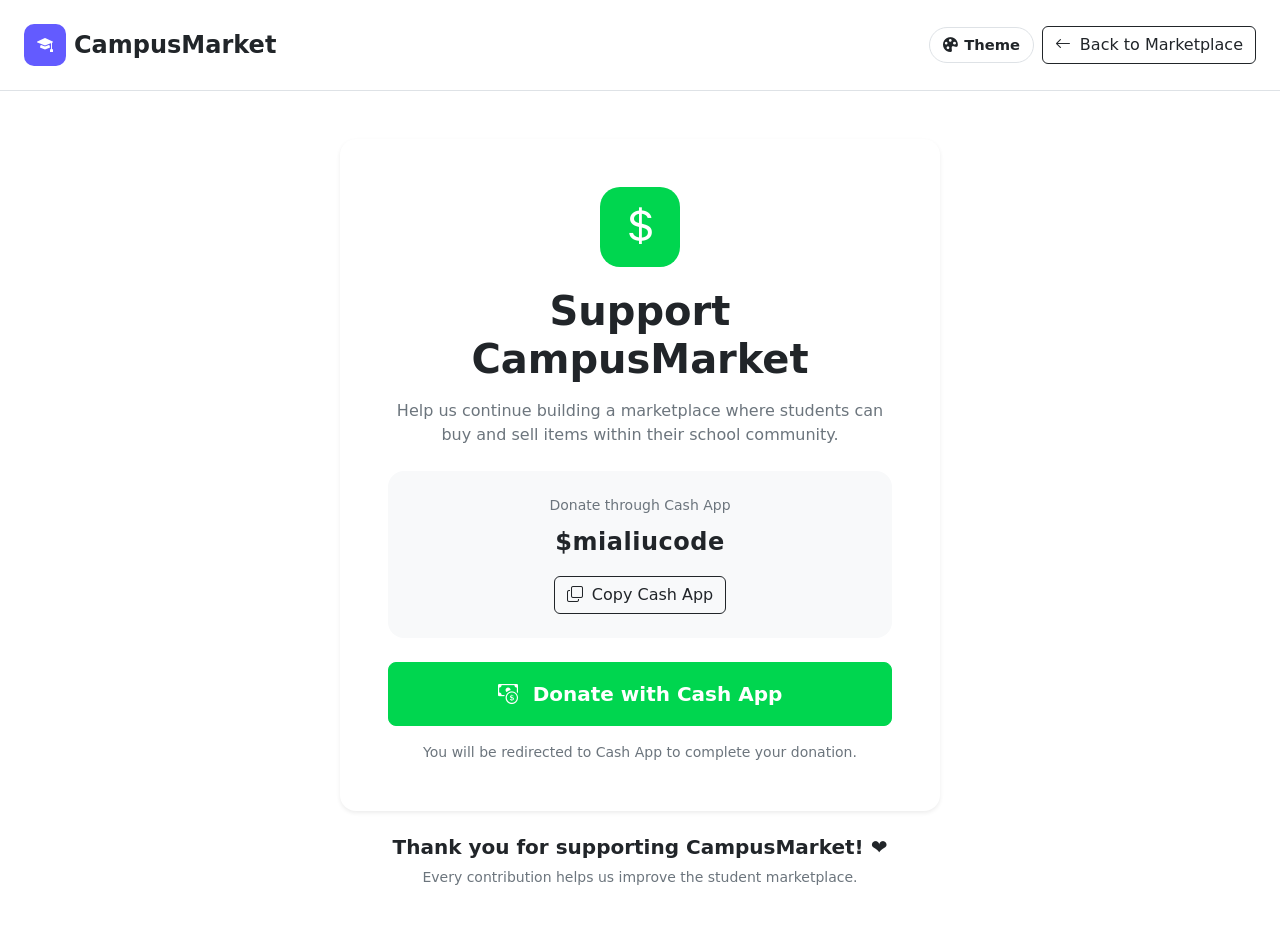
<file: donate.html>
<!DOCTYPE html>
<html lang="en">

<head>

    <meta charset="UTF-8">

    <meta
        name="viewport"
        content="width=device-width, initial-scale=1.0"
    >

    <title>Support CampusMarket</title>


    <!-- Bootstrap -->

    <link
        href="https://cdn.jsdelivr.net/npm/bootstrap@5.3.3/dist/css/bootstrap.min.css"
        rel="stylesheet"
    >


    <!-- Bootstrap Icons -->

    <link
        rel="stylesheet"
        href="https://cdn.jsdelivr.net/npm/bootstrap-icons@1.11.3/font/bootstrap-icons.min.css"
    >


    <style>

        body {
            background-color: var(--cm-bg);
        }

        .logo-icon {
            width: 42px;
            height: 42px;
            border-radius: 10px;
            display: inline-flex;
            align-items: center;
            justify-content: center;
            background-color: var(--cm-primary);
            color: white;
        }

        .donation-card {
            max-width: 600px;
            margin: auto;
        }

        .cashapp-icon {
            width: 80px;
            height: 80px;
            border-radius: 20px;
            background-color: #00d64f;
            color: white;
            display: flex;
            align-items: center;
            justify-content: center;
            margin: 0 auto 20px;
            font-size: 42px;
        }

        .cashapp-username {
            font-size: 1.5rem;
            font-weight: 700;
            letter-spacing: 0.5px;
        }

        .donate-button {
            background-color: #00d64f;
            border-color: #00d64f;
            color: white;
            font-weight: 600;
        }

        .donate-button:hover {
            background-color: #00bd45;
            border-color: #00bd45;
            color: white;
        }

        .copy-button {
            cursor: pointer;
        }

    </style>

    <link rel="stylesheet" href="css/themes.css">
    <script src="js/theme.js"></script>

</head>


<body>


<!-- ============================================= -->
<!-- NAVIGATION -->
<!-- ============================================= -->

<nav class="navbar bg-white border-bottom">

    <div class="container-fluid px-4 py-3">


        <!-- LOGO -->

        <a
            href="index.html"
            class="text-decoration-none text-dark d-flex align-items-center gap-2"
        >

            <span class="logo-icon">

                <i class="bi bi-mortarboard-fill"></i>

            </span>


            <span class="fs-4 fw-bold">

                CampusMarket

            </span>

        </a>


        <div id="themePickerHost" class="ms-auto me-2 d-flex align-items-center"></div>


        <!-- BACK BUTTON -->

        <a
            href="index.html"
            class="btn btn-outline-dark"
        >

            <i class="bi bi-arrow-left me-1"></i>

            Back to Marketplace

        </a>

    </div>

</nav>



<!-- ============================================= -->
<!-- MAIN -->
<!-- ============================================= -->

<main class="container py-5">


    <div class="donation-card">


        <!-- ========================================= -->
        <!-- DONATION CARD -->
        <!-- ========================================= -->

        <div
            class="card border-0 shadow-sm rounded-4"
        >

            <div
                class="card-body text-center p-4 p-md-5"
            >


                <!-- CASH APP ICON -->

                <div class="cashapp-icon">

                    <i class="bi bi-currency-dollar"></i>

                </div>


                <!-- TITLE -->

                <h1 class="fw-bold mb-3">

                    Support CampusMarket

                </h1>


                <!-- DESCRIPTION -->

                <p class="text-secondary mb-4">

                    Help us continue building a marketplace
                    where students can buy and sell items
                    within their school community.

                </p>


                <!-- CASH APP -->

                <div
                    class="bg-light rounded-4 p-4 mb-4"
                >

                    <div
                        class="small text-secondary mb-2"
                    >

                        Donate through Cash App

                    </div>


                    <div
                        class="cashapp-username mb-3"
                        id="cashAppUsername"
                    >

                        $mialiucode

                    </div>


                    <!-- COPY BUTTON -->

                    <button
                        type="button"
                        id="copyButton"
                        class="btn btn-outline-dark copy-button"
                    >

                        <i
                            class="bi bi-copy me-1"
                        ></i>

                        Copy Cash App

                    </button>


                    <!-- COPY MESSAGE -->

                    <div
                        id="copyMessage"
                        class="small text-success mt-2 d-none"
                    >

                        Cash App username copied!

                    </div>

                </div>


                <!-- DONATE BUTTON -->

                <a
                    href="https://cash.app/$mialiucode"
                    target="_blank"
                    rel="noopener noreferrer"
                    class="btn donate-button btn-lg w-100 rounded-3 py-3 mb-3"
                >

                    <i
                        class="bi bi-cash-coin me-2"
                    ></i>

                    Donate with Cash App

                </a>


                <!-- NOTE -->

                <p
                    class="small text-secondary mb-0"
                >

                    You will be redirected to Cash App
                    to complete your donation.

                </p>

            </div>

        </div>


        <!-- ========================================= -->
        <!-- THANK YOU -->
        <!-- ========================================= -->

        <div
            class="text-center mt-4"
        >

            <h5 class="fw-semibold">

                Thank you for supporting CampusMarket! ❤️

            </h5>


            <p class="text-secondary small">

                Every contribution helps us improve
                the student marketplace.

            </p>

        </div>


    </div>


</main>



<!-- ============================================= -->
<!-- JAVASCRIPT -->
<!-- ============================================= -->

<script>

    const copyButton =
        document.getElementById(
            "copyButton"
        );


    const copyMessage =
        document.getElementById(
            "copyMessage"
        );


    const cashAppUsername =
        document.getElementById(
            "cashAppUsername"
        );


    copyButton.addEventListener(
        "click",
        async () => {

            try {

                await navigator.clipboard.writeText(
                    "$mialiucode"
                );


                copyMessage.classList.remove(
                    "d-none"
                );


                copyButton.innerHTML = `

                    <i class="bi bi-check-lg me-1"></i>

                    Copied!

                `;


                setTimeout(
                    () => {

                        copyMessage.classList.add(
                            "d-none"
                        );


                        copyButton.innerHTML = `

                            <i class="bi bi-copy me-1"></i>

                            Copy Cash App

                        `;

                    },
                    2000
                );

            }

            catch (error) {

                console.error(
                    "Copy failed:",
                    error
                );


                alert(
                    "Cash App: $mialiucode"
                );

            }

        }
    );

</script>


</body>

</html>
</file>
<file: css/themes.css>
/* CampusMarket color themes */

:root,
html[data-theme="light"] {
    --cm-bg: #ffffff;
    --cm-surface: #f8f9fa;
    --cm-card: #ffffff;
    --cm-text: #212529;
    --cm-muted: #6c757d;
    --cm-primary: #635bff;
    --cm-primary-dark: #5148e5;
    --cm-primary-soft: #f0efff;
    --cm-border: #212529;
    --cm-border-soft: #dee2e6;
    --cm-input: #f8f9fa;
    --cm-shadow: 0 8px 24px rgba(23, 32, 51, 0.08);
    --cm-toggle-bg: #ffffff;
    color-scheme: light;
}

html[data-theme="dark"] {
    --cm-bg: #12141a;
    --cm-surface: #1b1e27;
    --cm-card: #1f2330;
    --cm-text: #f3f4f8;
    --cm-muted: #a7adbb;
    --cm-primary: #8b85ff;
    --cm-primary-dark: #6f68f0;
    --cm-primary-soft: #2a2848;
    --cm-border: #3d4252;
    --cm-border-soft: #343848;
    --cm-input: #252833;
    --cm-shadow: 0 10px 28px rgba(0, 0, 0, 0.35);
    --cm-toggle-bg: #252833;
    color-scheme: dark;
}

html[data-theme="pink"] {
    --cm-bg: #fff4f8;
    --cm-surface: #ffe7f0;
    --cm-card: #ffffff;
    --cm-text: #4a1830;
    --cm-muted: #9a5d76;
    --cm-primary: #e85a8c;
    --cm-primary-dark: #d44679;
    --cm-primary-soft: #ffd6e5;
    --cm-border: #f0b8cc;
    --cm-border-soft: #f7d0de;
    --cm-input: #fff;
    --cm-shadow: 0 8px 24px rgba(232, 90, 140, 0.12);
    --cm-toggle-bg: #ffffff;
    color-scheme: light;
}

html[data-theme="blue"] {
    --cm-bg: #f3f8ff;
    --cm-surface: #e4f0ff;
    --cm-card: #ffffff;
    --cm-text: #123055;
    --cm-muted: #5a7aa0;
    --cm-primary: #2f6fed;
    --cm-primary-dark: #1f5ad4;
    --cm-primary-soft: #d6e6ff;
    --cm-border: #b5cceb;
    --cm-border-soft: #cfe0f5;
    --cm-input: #fff;
    --cm-shadow: 0 8px 24px rgba(47, 111, 237, 0.12);
    --cm-toggle-bg: #ffffff;
    color-scheme: light;
}

html,
body {
    background-color: var(--cm-bg) !important;
    color: var(--cm-text);
}

body.bg-white,
body.bg-light,
.bg-white,
.bg-light,
.navbar.bg-white,
.card-header.bg-white {
    background-color: var(--cm-bg) !important;
}

.card,
.modal-content {
    background-color: var(--cm-card) !important;
    color: var(--cm-text);
    box-shadow: var(--cm-shadow);
}

.text-dark,
.navbar-brand,
.btn-link.text-dark,
a.text-dark {
    color: var(--cm-text) !important;
}

.text-secondary {
    color: var(--cm-muted) !important;
}

.text-primary {
    color: var(--cm-primary) !important;
}

.btn-primary,
.btn.btn-primary {
    background-color: var(--cm-primary) !important;
    border-color: var(--cm-primary) !important;
    color: #fff !important;
}

.btn-primary:hover,
.btn.btn-primary:hover {
    background-color: var(--cm-primary-dark) !important;
    border-color: var(--cm-primary-dark) !important;
}

.btn-outline-dark,
.btn-outline-secondary {
    color: var(--cm-text) !important;
    border-color: var(--cm-border) !important;
    background-color: transparent !important;
}

.btn-outline-dark:hover,
.btn-outline-secondary:hover {
    color: #fff !important;
    background-color: var(--cm-primary) !important;
    border-color: var(--cm-primary) !important;
}

.border,
.border-dark,
.border-bottom,
.navbar.border-bottom {
    border-color: var(--cm-border-soft) !important;
}

.form-control,
.form-select,
.input-group-text,
.form-control:focus,
.form-select:focus {
    background-color: var(--cm-input) !important;
    color: var(--cm-text) !important;
    border-color: var(--cm-border) !important;
}

.form-control::placeholder {
    color: var(--cm-muted);
}

.navbar {
    background-color: var(--cm-bg) !important;
}

html[data-theme="dark"] .navbar-toggler-icon {
    filter: invert(1);
}

.logo-icon,
[style*="background-color: #635bff"],
[style*="background-color:#635bff"] {
    background-color: var(--cm-primary) !important;
}

/* Keep the white icon/text treatment inside the colored brand frames.
   The theme colors change the frame, but should never change its content. */
.text-white,
.text-white i,
.logo-icon,
.logo-icon i,
[style*="background-color: #635bff"].text-white,
[style*="background-color:#635bff"].text-white,
[style*="background-color: #635bff"] > i,
[style*="background-color:#635bff"] > i {
    color: #fff !important;
}

[style*="border-color: #635bff"],
[style*="border-color:#635bff"] {
    border-color: var(--cm-primary) !important;
}

[style*="color: #635bff"],
[style*="color:#635bff"] {
    color: var(--cm-primary) !important;
}

[style*="background-color: #f0efff"],
[style*="background:#eeeaff"] {
    background-color: var(--cm-primary-soft) !important;
}

.payment-option,
.bg-light.rounded-4,
.bg-light.rounded-3 {
    background-color: var(--cm-surface) !important;
}

/* Theme picker */

.theme-picker {
    position: relative;
    z-index: 20;
}

.theme-picker-toggle {
    display: inline-flex;
    align-items: center;
    gap: 0.4rem;
    border: 1px solid var(--cm-border-soft);
    background: var(--cm-toggle-bg);
    color: var(--cm-text);
    border-radius: 999px;
    padding: 0.4rem 0.8rem;
    font-weight: 600;
    font-size: 0.92rem;
}

.theme-picker-toggle:hover,
.theme-picker-toggle[aria-expanded="true"] {
    border-color: var(--cm-primary);
    color: var(--cm-primary);
}

.theme-picker-menu {
    position: absolute;
    right: 0;
    top: calc(100% + 8px);
    min-width: 180px;
    padding: 0.5rem;
    border-radius: 16px;
    background: var(--cm-card);
    border: 1px solid var(--cm-border-soft);
    box-shadow: var(--cm-shadow);
}

.theme-option {
    width: 100%;
    display: flex;
    align-items: center;
    gap: 0.65rem;
    border: 0;
    background: transparent;
    color: var(--cm-text);
    border-radius: 10px;
    padding: 0.55rem 0.65rem;
    font-weight: 600;
    text-align: left;
}

.theme-option:hover,
.theme-option.is-active {
    background: var(--cm-primary-soft);
    color: var(--cm-primary);
}

.theme-swatch {
    width: 18px;
    height: 18px;
    border-radius: 50%;
    border: 2px solid #fff;
    box-shadow: 0 0 0 1px var(--cm-border-soft);
    flex-shrink: 0;
}

@media (max-width: 575.98px) {
    .theme-picker-label {
        display: none;
    }
}
</file>
